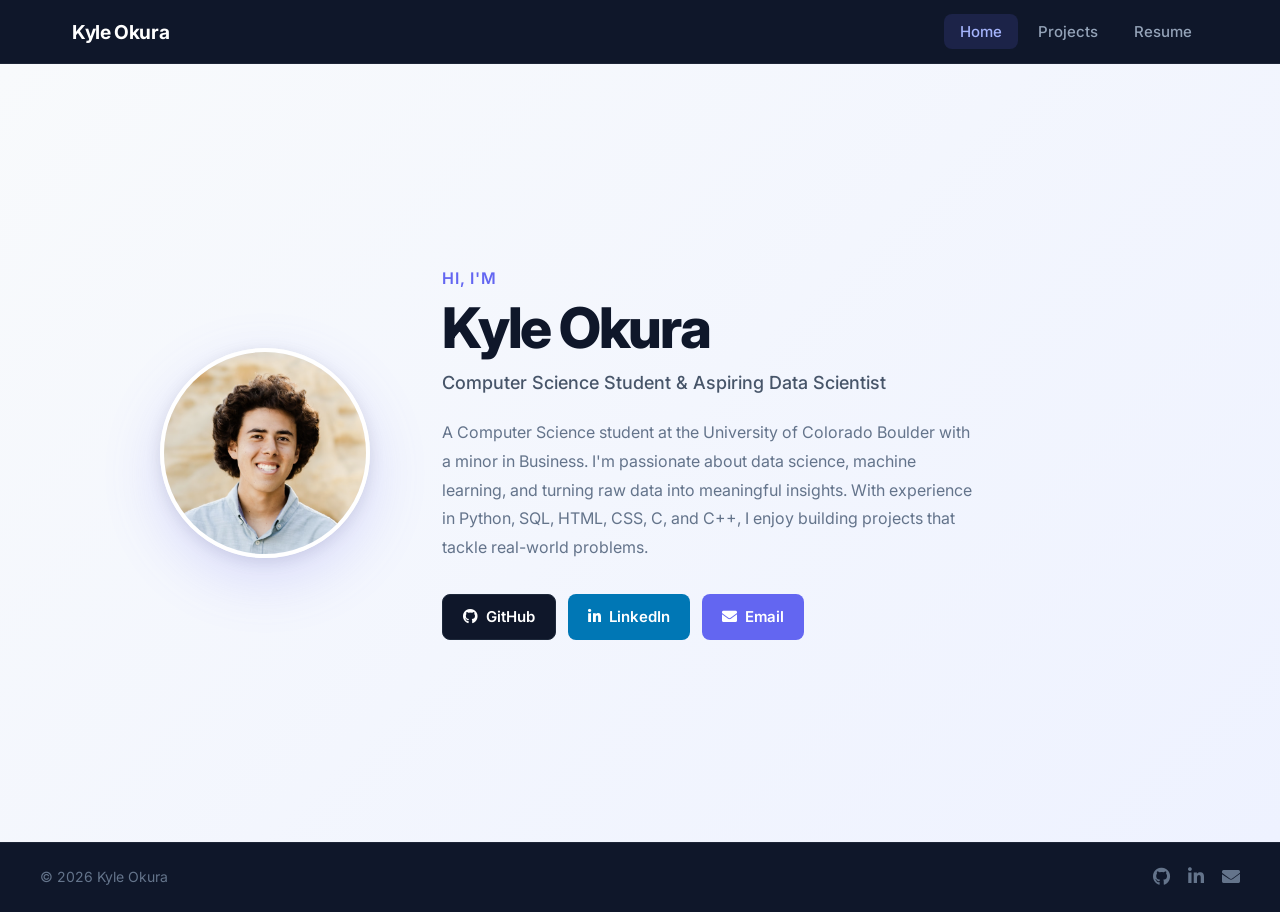
<file: index.html>
<!DOCTYPE html>
<html lang="en">
<head>
  <meta charset="UTF-8">
  <meta name="viewport" content="width=device-width, initial-scale=1.0">
  <title>Kyle Okura | Portfolio</title>
  <link rel="preconnect" href="https://fonts.googleapis.com">
  <link rel="preconnect" href="https://fonts.gstatic.com" crossorigin>
  <link href="https://fonts.googleapis.com/css2?family=Inter:wght@300;400;500;600;700;800&display=swap" rel="stylesheet">
  <link rel="stylesheet" href="assets/css/fontawesome-all.min.css">
  <link rel="stylesheet" href="assets/css/portfolio.css">
</head>
<body>

  <!-- Navigation -->
  <nav class="navbar">
    <div class="nav-container">
      <button class="nav-brand" onclick="switchTab('home')">Kyle Okura</button>
      <div class="nav-links" id="navLinks">
        <button class="nav-btn active" data-tab="home"     onclick="switchTab('home')">Home</button>
        <button class="nav-btn"        data-tab="projects" onclick="switchTab('projects')">Projects</button>
        <button class="nav-btn"        data-tab="resume"   onclick="switchTab('resume')">Resume</button>
      </div>
      <button class="hamburger" id="hamburger" aria-label="Toggle menu" onclick="toggleMenu()">
        <span></span><span></span><span></span>
      </button>
    </div>
  </nav>

  <!-- Main Content -->
  <main class="main-content">

    <!-- ===== HOME ===== -->
    <section id="home" class="tab active">
      <div class="hero">
        <div class="hero-inner">
          <img src="images/thumbnail.png" alt="Kyle Okura" class="hero-photo">
          <div class="hero-text">
            <p class="hero-greeting">Hi, I'm</p>
            <h1 class="hero-name">Kyle Okura</h1>
            <p class="hero-title">Computer Science Student &amp; Aspiring Data Scientist</p>
            <p class="hero-bio">
              A Computer Science student at the University of Colorado Boulder with a minor in Business.
              I'm passionate about data science, machine learning, and turning raw data into meaningful insights.
              With experience in Python, SQL, HTML, CSS, C, and C++, I enjoy building projects that tackle real-world problems.
            </p>
            <div class="hero-links">
              <a href="https://github.com/KyleOkura" class="social-btn github" target="_blank" rel="noopener">
                <i class="fab fa-github"></i> GitHub
              </a>
              <a href="https://www.linkedin.com/in/kyleokura/" class="social-btn linkedin" target="_blank" rel="noopener">
                <i class="fab fa-linkedin-in"></i> LinkedIn
              </a>
              <a href="mailto:kyle.okura@yahoo.com" class="social-btn email">
                <i class="fas fa-envelope"></i> Email
              </a>
            </div>
          </div>
        </div>
      </div>
    </section>

    <!-- ===== PROJECTS ===== -->
    <section id="projects" class="tab">
      <div class="section-container">
        <div class="section-header">
          <h2>Projects</h2>
          <p>A selection of projects I've built, ranging from AI and machine learning to data analysis and web development.</p>
        </div>

        <div class="projects-grid">

          <div class="project-card">
            <div class="project-img-wrap">
              <img src="images/creditcardfraud.png" alt="Credit card fraud detection illustration">
            </div>
            <div class="project-body">
              <h3>Credit Card Fraud Detection</h3>
              <p>
                Trained a Multi-Layer Perceptron (MLP) on 284,807 real-world credit card transactions to
                classify fraud. Tackled extreme class imbalance using stratified splitting, weighted loss
                functions, and threshold tuning, achieving a 0.9789 ROC-AUC and 0.82 Fraud F1-score.
              </p>
              <div class="project-tags">
                <span class="tag">Python</span>
                <span class="tag">PyTorch</span>
                <span class="tag">scikit-learn</span>
                <span class="tag">Neural Networks</span>
              </div>
              <a href="https://github.com/KyleOkura/FraudDetection" class="project-btn" target="_blank" rel="noopener">
                <i class="fab fa-github"></i> View on GitHub
              </a>
            </div>
          </div>

          <div class="project-card">
            <div class="project-img-wrap">
              <img src="images/mancala2.png" alt="Mancala Solver web interface">
            </div>
            <div class="project-body">
              <h3>Mancala AI Solver</h3>
              <p>
                Built an AI agent to play the Kalaha variant of Mancala using Minimax and Alpha-Beta Pruning.
                Served via a Flask web interface with a CLI benchmark mode. Alpha-Beta achieved a 75–85% win
                rate against a random opponent across multiple search depths.
              </p>
              <div class="project-tags">
                <span class="tag">Python</span>
                <span class="tag">Flask</span>
                <span class="tag">Minimax</span>
                <span class="tag">Alpha-Beta Pruning</span>
              </div>
              <a href="https://github.com/KyleOkura/CSCI3202GameTreeProject" class="project-btn" target="_blank" rel="noopener">
                <i class="fab fa-github"></i> View on GitHub
              </a>
            </div>
          </div>

          <div class="project-card">
            <div class="project-img-wrap">
              <img src="images/datasceince2.png" alt="Residuals chart from housing dataset project">
            </div>
            <div class="project-body">
              <h3>Predictive Modeling on Housing Dataset</h3>
              <p>
                Built a machine learning pipeline to predict residential property sale prices across Cook
                County, IL using 500,000+ records and 62 features. Performed feature engineering, linear
                regression modeling, and fairness analysis to surface property tax assessment inequities.
              </p>
              <div class="project-tags">
                <span class="tag">Python</span>
                <span class="tag">scikit-learn</span>
                <span class="tag">Regression</span>
                <span class="tag">Fairness Analysis</span>
              </div>
              <a href="https://github.com/KyleOkura/CSCI3022DataScienceProject" class="project-btn" target="_blank" rel="noopener">
                <i class="fab fa-github"></i> View on GitHub
              </a>
            </div>
          </div>

          <div class="project-card">
            <div class="project-img-wrap">
              <img src="images/nn2.png" alt="Coefficient chart from Judicial Racial Bias project">
            </div>
            <div class="project-body">
              <h3>Examining Judicial Racial Bias</h3>
              <p>
                Analyzed racial bias in the COMPAS recidivism prediction tool used in criminal justice.
                Trained a logistic regression model on COMPAS data and examined learned coefficients to
                assess whether demographic features drove disproportionate risk score predictions.
              </p>
              <div class="project-tags">
                <span class="tag">Python</span>
                <span class="tag">Logistic Regression</span>
                <span class="tag">COMPAS</span>
                <span class="tag">Fairness AI</span>
              </div>
              <a href="https://github.com/KyleOkura/RacialBiasProject" class="project-btn" target="_blank" rel="noopener">
                <i class="fab fa-github"></i> View on GitHub
              </a>
            </div>
          </div>

        </div>
      </div>
    </section>

    <!-- ===== RESUME ===== -->
    <section id="resume" class="tab">
      <div class="section-container">
        <div class="section-header">
          <h2>Resume</h2>
          <p>View my resume below or download a copy.</p>
        </div>
        <div class="resume-actions">
          <a href="assets/resume.pdf" class="download-btn" download>
            <i class="fas fa-download"></i> Download PDF
          </a>
        </div>
        <div class="resume-preview">
          <img src="images/resume_pic.jpg" alt="Kyle Okura Resume">
        </div>
      </div>
    </section>

  </main>

  <!-- Footer -->
  <footer class="footer">
    <div class="footer-inner">
      <span>&copy; 2026 Kyle Okura</span>
      <div class="footer-links">
        <a href="https://github.com/KyleOkura" target="_blank" rel="noopener" title="GitHub">
          <i class="fab fa-github"></i>
        </a>
        <a href="https://www.linkedin.com/in/kyleokura/" target="_blank" rel="noopener" title="LinkedIn">
          <i class="fab fa-linkedin-in"></i>
        </a>
        <a href="mailto:kyle.okura@yahoo.com" title="Email">
          <i class="fas fa-envelope"></i>
        </a>
      </div>
    </div>
  </footer>

  <script>
    function switchTab(tabId) {
      document.querySelectorAll('.tab').forEach(t => t.classList.remove('active'));
      document.getElementById(tabId).classList.add('active');
      document.querySelectorAll('.nav-btn').forEach(b => b.classList.remove('active'));
      document.querySelector('.nav-btn[data-tab="' + tabId + '"]').classList.add('active');
      document.getElementById('navLinks').classList.remove('open');
      window.scrollTo({ top: 0, behavior: 'instant' });
      history.replaceState(null, '', '#' + tabId);
    }

    function toggleMenu() {
      document.getElementById('navLinks').classList.toggle('open');
    }

    // Restore tab from URL hash on load
    (function () {
      var hash = window.location.hash.slice(1);
      if (hash === 'projects' || hash === 'resume') switchTab(hash);
    })();
  </script>

</body>
</html>
</file>
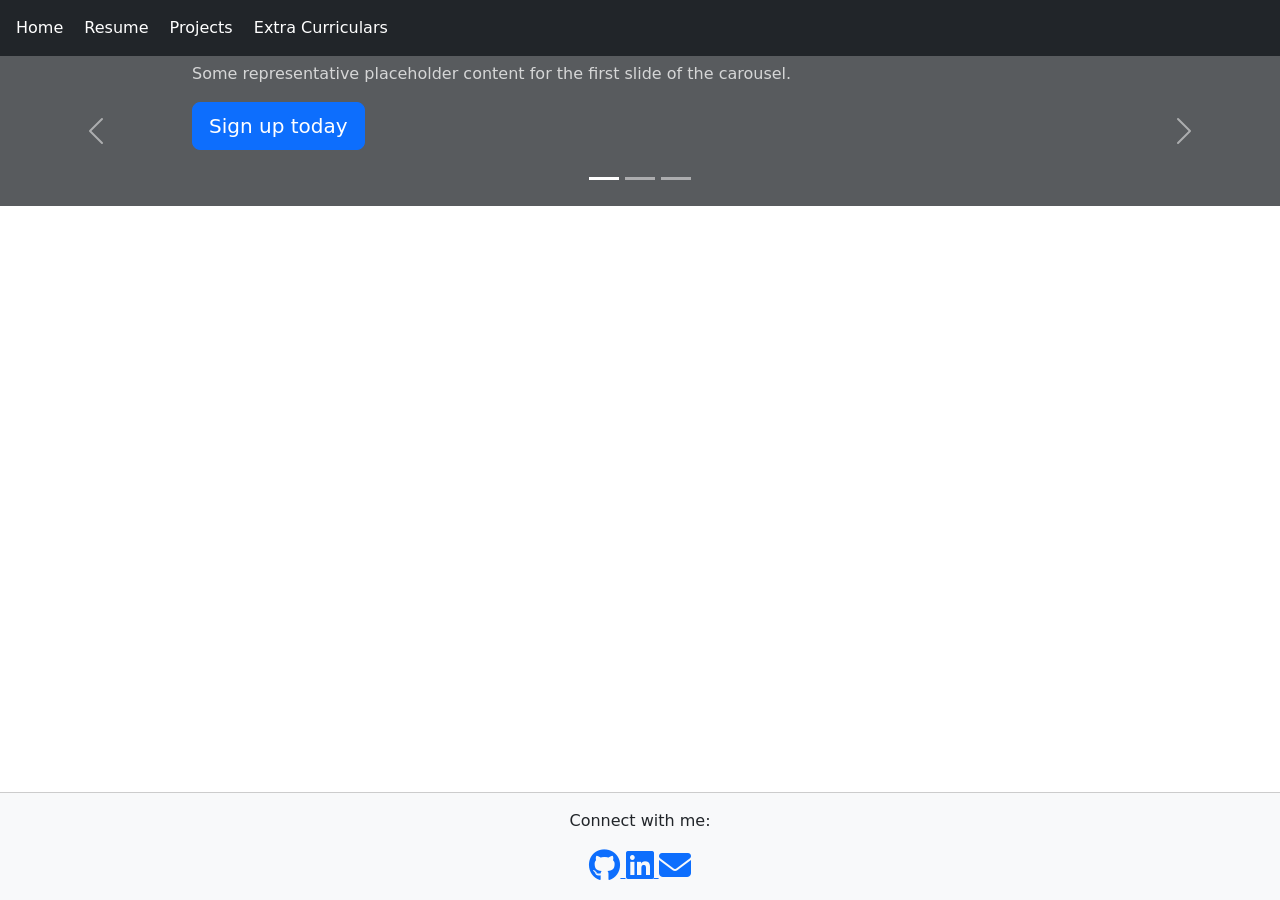
<file: projects.html>
<!DOCTYPE html>
<html lang="en">
<head>
  <meta charset="UTF-8">
  <link rel="stylesheet" href="style.css">
  <link href="https://cdn.jsdelivr.net/npm/bootstrap@5.3.3/dist/css/bootstrap.min.css" rel="stylesheet">
</head>
<script src="https://cdn.jsdelivr.net/npm/bootstrap@5.3.3/dist/js/bootstrap.bundle.min.js"></script>
<script>
    fetch("footer.html")
      .then(response => response.text())
      .then(data => {
        document.getElementById("footer").innerHTML = data;
      });
  </script>  
<body>
  <header>
    <script>
        fetch("nav.html")
          .then(response => response.text())
          .then(data => {
            document.getElementById("nav").innerHTML = data;
          });
      </script>
      
    <div id="nav"></div>
  </header>

  <main>
    <div id="myCarousel" class="carousel slide mb-6" data-bs-ride="carousel">
        <div class="carousel-indicators">
          <button type="button" data-bs-target="#myCarousel" data-bs-slide-to="0" class="active" aria-label="Slide 1" aria-current="true"></button>
          <button type="button" data-bs-target="#myCarousel" data-bs-slide-to="1" aria-label="Slide 2" class=""></button>
          <button type="button" data-bs-target="#myCarousel" data-bs-slide-to="2" aria-label="Slide 3" class=""></button>
        </div>
        <div class="carousel-inner">
          <div class="carousel-item carousel-item-next carousel-item-start">
            <svg class="bd-placeholder-img" width="100%" height="100%" xmlns="http://www.w3.org/2000/svg" aria-hidden="true" preserveAspectRatio="xMidYMid slice"><rect width="100%" height="100%" fill="var(--bs-secondary-color)"></rect></svg>
            <div class="container">
              <div class="carousel-caption text-start">
                <h1>Example headline.</h1>
                <p class="opacity-75">Some representative placeholder content for the first slide of the carousel.</p>
                <p><a class="btn btn-lg btn-primary" href="#">Sign up today</a></p>
              </div>
            </div>
          </div>
          <div class="carousel-item">
            <svg class="bd-placeholder-img" width="100%" height="100%" xmlns="http://www.w3.org/2000/svg" aria-hidden="true" preserveAspectRatio="xMidYMid slice"><rect width="100%" height="100%" fill="var(--bs-secondary-color)"></rect></svg>
            <div class="container">
              <div class="carousel-caption">
                <h1>Another example headline.</h1>
                <p>Some representative placeholder content for the second slide of the carousel.</p>
                <p><a class="btn btn-lg btn-primary" href="#">Learn more</a></p>
              </div>
            </div>
          </div>
          <div class="carousel-item active carousel-item-start">
            <svg class="bd-placeholder-img" width="100%" height="100%" xmlns="http://www.w3.org/2000/svg" aria-hidden="true" preserveAspectRatio="xMidYMid slice"><rect width="100%" height="100%" fill="var(--bs-secondary-color)"></rect></svg>
            <div class="container">
              <div class="carousel-caption text-end">
                <h1>One more for good measure.</h1>
                <p>Some representative placeholder content for the third slide of this carousel.</p>
                <p><a class="btn btn-lg btn-primary" href="#">Browse gallery</a></p>
              </div>
            </div>
          </div>
        </div>
        <button class="carousel-control-prev" type="button" data-bs-target="#myCarousel" data-bs-slide="prev">
          <span class="carousel-control-prev-icon" aria-hidden="true"></span>
          <span class="visually-hidden">Previous</span>
        </button>
        <button class="carousel-control-next" type="button" data-bs-target="#myCarousel" data-bs-slide="next">
          <span class="carousel-control-next-icon" aria-hidden="true"></span>
          <span class="visually-hidden">Next</span>
        </button>
      </div>
  </main>


  <div id="footer"></div>
</body>
</file>
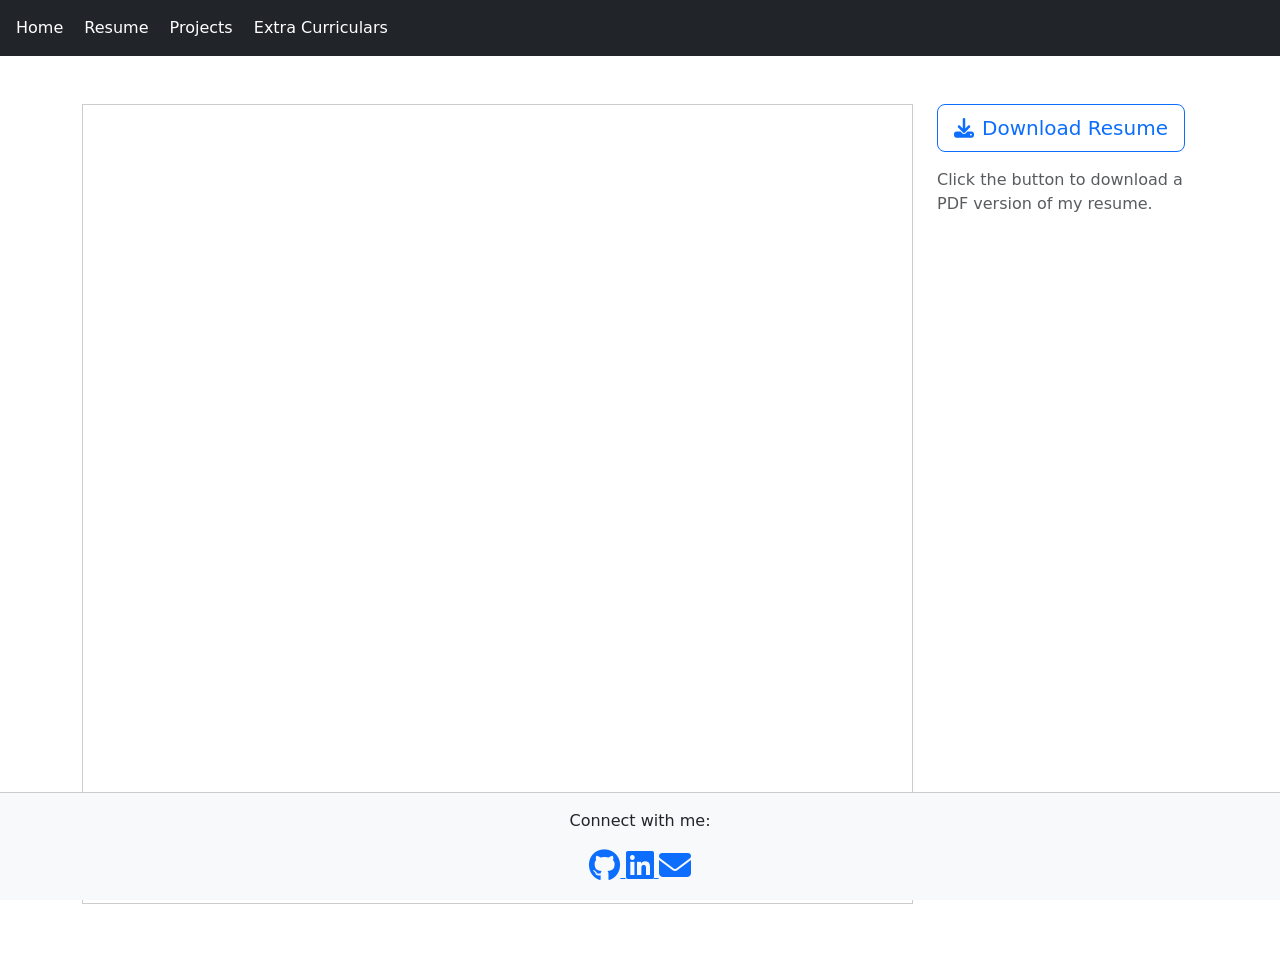
<file: resume.html>
<head>
    <meta charset="UTF-8">
    <link rel="stylesheet" href="style.css">
    <link href="https://cdn.jsdelivr.net/npm/bootstrap@5.3.3/dist/css/bootstrap.min.css" rel="stylesheet">
  </head>
  <script src="https://cdn.jsdelivr.net/npm/bootstrap@5.3.3/dist/js/bootstrap.bundle.min.js"></script>
  <script>
      fetch("footer.html")
        .then(response => response.text())
        .then(data => {
          document.getElementById("footer").innerHTML = data;
        });
    </script>  
  <body>
    <header>
      <script>
          fetch("nav.html")
            .then(response => response.text())
            .then(data => {
              document.getElementById("nav").innerHTML = data;
            });
        </script>
        
      <div id="nav"></div>
    </header>



        <main class="container my-5">
            <div class="row">
                <div class="col-md-9 mb-4">
                  <iframe src="assets/okura_resume.pdf" width="100%" height="800px" style="border: 1px solid #ccc;" title="Resume PDF"></iframe>
                </div>
            
                <div class="col-md-3 d-flex flex-column align-items-start justify-content-start">
                  <a href="assets/okura_resume.pdf" download class="btn btn-outline-primary btn-lg mb-3">
                    <i class="fas fa-download me-2"></i>Download Resume
                  </a>
                  <p class="text-muted">Click the button to download a PDF version of my resume.</p>
                </div>
              </div>
        </main>
        <div id="footer"></div>
  </body>
</file>
<file: assets/css/portfolio.css>
/* ===== RESET & BASE ===== */
*, *::before, *::after { box-sizing: border-box; margin: 0; padding: 0; }

html { scroll-behavior: smooth; font-size: 16px; }

body {
  font-family: 'Inter', -apple-system, BlinkMacSystemFont, 'Segoe UI', Roboto, sans-serif;
  background: #ffffff;
  color: #0f172a;
  line-height: 1.6;
  min-height: 100vh;
  display: flex;
  flex-direction: column;
}

/* ===== NAVBAR ===== */
.navbar {
  position: fixed;
  top: 0; left: 0; right: 0;
  height: 64px;
  background: #0f172a;
  z-index: 1000;
  border-bottom: 1px solid rgba(255,255,255,0.06);
}

.nav-container {
  max-width: 1200px;
  margin: 0 auto;
  height: 100%;
  padding: 0 2rem;
  display: flex;
  align-items: center;
  justify-content: space-between;
}

.nav-brand {
  font-size: 1.2rem;
  font-weight: 700;
  color: #ffffff;
  text-decoration: none;
  letter-spacing: -0.02em;
  background: none;
  border: none;
  cursor: pointer;
  font-family: inherit;
  padding: 0;
  transition: color 0.2s;
}

.nav-brand:hover { color: #a5b4fc; }

.nav-links {
  display: flex;
  gap: 0.25rem;
}

.nav-btn {
  background: none;
  border: none;
  color: #94a3b8;
  font-size: 0.9375rem;
  font-weight: 500;
  padding: 0.5rem 1rem;
  border-radius: 8px;
  cursor: pointer;
  transition: all 0.2s;
  font-family: inherit;
}

.nav-btn:hover {
  color: #ffffff;
  background: rgba(255,255,255,0.07);
}

.nav-btn.active {
  color: #a5b4fc;
  background: rgba(99,102,241,0.15);
}

.hamburger {
  display: none;
  flex-direction: column;
  gap: 5px;
  background: none;
  border: none;
  cursor: pointer;
  padding: 6px;
}

.hamburger span {
  display: block;
  width: 24px;
  height: 2px;
  background: #ffffff;
  border-radius: 2px;
  transition: all 0.3s;
}

/* ===== MAIN CONTENT ===== */
.main-content {
  flex: 1;
  margin-top: 64px;
}

/* ===== TABS ===== */
.tab { display: none; }
.tab.active { display: block; animation: tabFadeIn 0.3s ease; }

@keyframes tabFadeIn {
  from { opacity: 0; transform: translateY(12px); }
  to   { opacity: 1; transform: translateY(0); }
}

/* ===== HOME / HERO ===== */
.hero {
  min-height: calc(100vh - 64px - 58px);
  display: flex;
  align-items: center;
  background: linear-gradient(135deg, #f8fafc 0%, #eef2ff 100%);
  padding: 4rem 2rem;
}

.hero-inner {
  max-width: 960px;
  margin: 0 auto;
  display: flex;
  align-items: center;
  gap: 4.5rem;
  width: 100%;
}

.hero-photo {
  width: 210px;
  height: 210px;
  border-radius: 50%;
  object-fit: cover;
  object-position: top center;
  flex-shrink: 0;
  box-shadow: 0 20px 60px rgba(99,102,241,0.2), 0 4px 16px rgba(0,0,0,0.1);
  border: 4px solid #ffffff;
}

.hero-text { flex: 1; min-width: 0; }

.hero-greeting {
  font-size: 1rem;
  color: #6366f1;
  font-weight: 600;
  margin-bottom: 0.375rem;
  letter-spacing: 0.05em;
  text-transform: uppercase;
}

.hero-name {
  font-size: clamp(2.5rem, 5vw, 3.5rem);
  font-weight: 800;
  color: #0f172a;
  line-height: 1.1;
  letter-spacing: -0.04em;
  margin-bottom: 0.625rem;
}

.hero-title {
  font-size: 1.125rem;
  color: #475569;
  font-weight: 500;
  margin-bottom: 1.25rem;
}

.hero-bio {
  font-size: 1rem;
  color: #64748b;
  line-height: 1.8;
  max-width: 540px;
  margin-bottom: 2rem;
}

.hero-links {
  display: flex;
  flex-wrap: wrap;
  gap: 0.75rem;
}

.social-btn {
  display: inline-flex;
  align-items: center;
  gap: 0.5rem;
  padding: 0.625rem 1.25rem;
  border-radius: 8px;
  font-size: 0.9375rem;
  font-weight: 600;
  text-decoration: none;
  transition: all 0.2s ease;
}

.social-btn.github {
  background: #0f172a;
  color: #ffffff;
  border: 1px solid #1e293b;
}
.social-btn.github:hover {
  background: #1e293b;
  transform: translateY(-2px);
  box-shadow: 0 6px 20px rgba(15,23,42,0.3);
}

.social-btn.linkedin {
  background: #0077b5;
  color: #ffffff;
}
.social-btn.linkedin:hover {
  background: #005d8f;
  transform: translateY(-2px);
  box-shadow: 0 6px 20px rgba(0,119,181,0.35);
}

.social-btn.email {
  background: #6366f1;
  color: #ffffff;
}
.social-btn.email:hover {
  background: #4f46e5;
  transform: translateY(-2px);
  box-shadow: 0 6px 20px rgba(99,102,241,0.4);
}

/* ===== SECTION CONTAINER ===== */
.section-container {
  max-width: 1200px;
  margin: 0 auto;
  padding: 4.5rem 2rem 5.5rem;
}

.section-header {
  margin-bottom: 3rem;
}

.section-header h2 {
  font-size: clamp(2rem, 4vw, 2.75rem);
  font-weight: 800;
  color: #0f172a;
  letter-spacing: -0.035em;
  margin-bottom: 0.625rem;
}

.section-header p {
  font-size: 1.0625rem;
  color: #64748b;
  max-width: 580px;
  line-height: 1.75;
}

/* ===== PROJECTS GRID ===== */
.projects-grid {
  display: grid;
  grid-template-columns: repeat(auto-fill, minmax(460px, 1fr));
  gap: 1.75rem;
}

.project-card {
  background: #ffffff;
  border: 1px solid #e2e8f0;
  border-radius: 16px;
  overflow: hidden;
  transition: transform 0.25s ease, box-shadow 0.25s ease, border-color 0.25s ease;
  display: flex;
  flex-direction: column;
}

.project-card:hover {
  transform: translateY(-5px);
  box-shadow: 0 20px 48px rgba(0,0,0,0.1);
  border-color: #c7d2fe;
}

.project-img-wrap {
  background: #f1f5f9;
  height: 200px;
  overflow: hidden;
  display: flex;
  align-items: center;
  justify-content: center;
  padding: 1.5rem;
}

.project-img-wrap img {
  max-width: 100%;
  max-height: 100%;
  object-fit: contain;
  border-radius: 6px;
}

.project-body {
  padding: 1.5rem 1.75rem 1.75rem;
  display: flex;
  flex-direction: column;
  flex: 1;
}

.project-body h3 {
  font-size: 1.125rem;
  font-weight: 700;
  color: #0f172a;
  margin-bottom: 0.625rem;
  letter-spacing: -0.01em;
}

.project-body p {
  font-size: 0.9375rem;
  color: #64748b;
  line-height: 1.75;
  margin-bottom: 1.125rem;
  flex: 1;
}

.project-tags {
  display: flex;
  flex-wrap: wrap;
  gap: 0.375rem;
  margin-bottom: 1.25rem;
}

.tag {
  font-size: 0.75rem;
  font-weight: 600;
  padding: 0.225rem 0.65rem;
  border-radius: 999px;
  background: #eef2ff;
  color: #4f46e5;
  letter-spacing: 0.01em;
}

.project-btn {
  display: inline-flex;
  align-items: center;
  gap: 0.5rem;
  padding: 0.5rem 1.125rem;
  background: #0f172a;
  color: #ffffff;
  border-radius: 8px;
  font-size: 0.875rem;
  font-weight: 600;
  text-decoration: none;
  transition: all 0.2s ease;
  align-self: flex-start;
}

.project-btn:hover {
  background: #1e293b;
  transform: translateY(-1px);
  box-shadow: 0 4px 12px rgba(15,23,42,0.25);
}

/* ===== RESUME ===== */
.resume-actions {
  margin-bottom: 2rem;
}

.download-btn {
  display: inline-flex;
  align-items: center;
  gap: 0.5rem;
  padding: 0.75rem 1.625rem;
  background: #6366f1;
  color: #ffffff;
  border-radius: 10px;
  font-size: 1rem;
  font-weight: 600;
  text-decoration: none;
  transition: all 0.2s ease;
}

.download-btn:hover {
  background: #4f46e5;
  transform: translateY(-2px);
  box-shadow: 0 8px 28px rgba(99,102,241,0.4);
}

.resume-preview {
  max-width: 800px;
  border-radius: 14px;
  overflow: hidden;
  box-shadow: 0 20px 60px rgba(0,0,0,0.12);
  border: 1px solid #e2e8f0;
}

.resume-preview img {
  width: 100%;
  display: block;
}

/* ===== FOOTER ===== */
.footer {
  background: #0f172a;
  padding: 1.25rem 2rem;
  border-top: 1px solid rgba(255,255,255,0.06);
}

.footer-inner {
  max-width: 1200px;
  margin: 0 auto;
  display: flex;
  align-items: center;
  justify-content: space-between;
  color: #64748b;
  font-size: 0.875rem;
}

.footer-links {
  display: flex;
  gap: 1.125rem;
}

.footer-links a {
  color: #64748b;
  font-size: 1.125rem;
  transition: color 0.2s;
  text-decoration: none;
}

.footer-links a:hover { color: #ffffff; }

/* ===== RESPONSIVE ===== */
@media (max-width: 768px) {
  .hamburger { display: flex; }

  .nav-links {
    display: none;
    position: absolute;
    top: 64px;
    left: 0;
    right: 0;
    background: #0f172a;
    flex-direction: column;
    padding: 0.75rem 1rem 1rem;
    border-bottom: 1px solid rgba(255,255,255,0.06);
    gap: 0.125rem;
  }

  .nav-links.open { display: flex; }

  .nav-btn {
    width: 100%;
    text-align: left;
    padding: 0.75rem 1rem;
    border-radius: 6px;
  }

  .hero-inner {
    flex-direction: column;
    text-align: center;
    gap: 2.25rem;
  }

  .hero-photo { width: 160px; height: 160px; }

  .hero-bio { margin-left: auto; margin-right: auto; }

  .hero-links { justify-content: center; }

  .projects-grid { grid-template-columns: 1fr; }

  .footer-inner { flex-direction: column; gap: 0.75rem; text-align: center; }
}

@media (max-width: 480px) {
  .nav-container { padding: 0 1.25rem; }
  .section-container { padding: 3rem 1.25rem 4rem; }
  .hero { padding: 3rem 1.25rem; }
  .social-btn { padding: 0.5625rem 1rem; font-size: 0.875rem; }
}
</file>
<file: style.css>
footer {
    position: fixed;
    bottom: 0;
    width: 100%;
    background: #f8f9fa;
    padding: 1rem;
    text-align: center;
    z-index: 1000;
    border-top: 1px solid #ccc;
}
  
nav a {
    text-decoration: none !important;
}
  
nav a:hover {
    text-decoration: underline !important;
}
</file>
